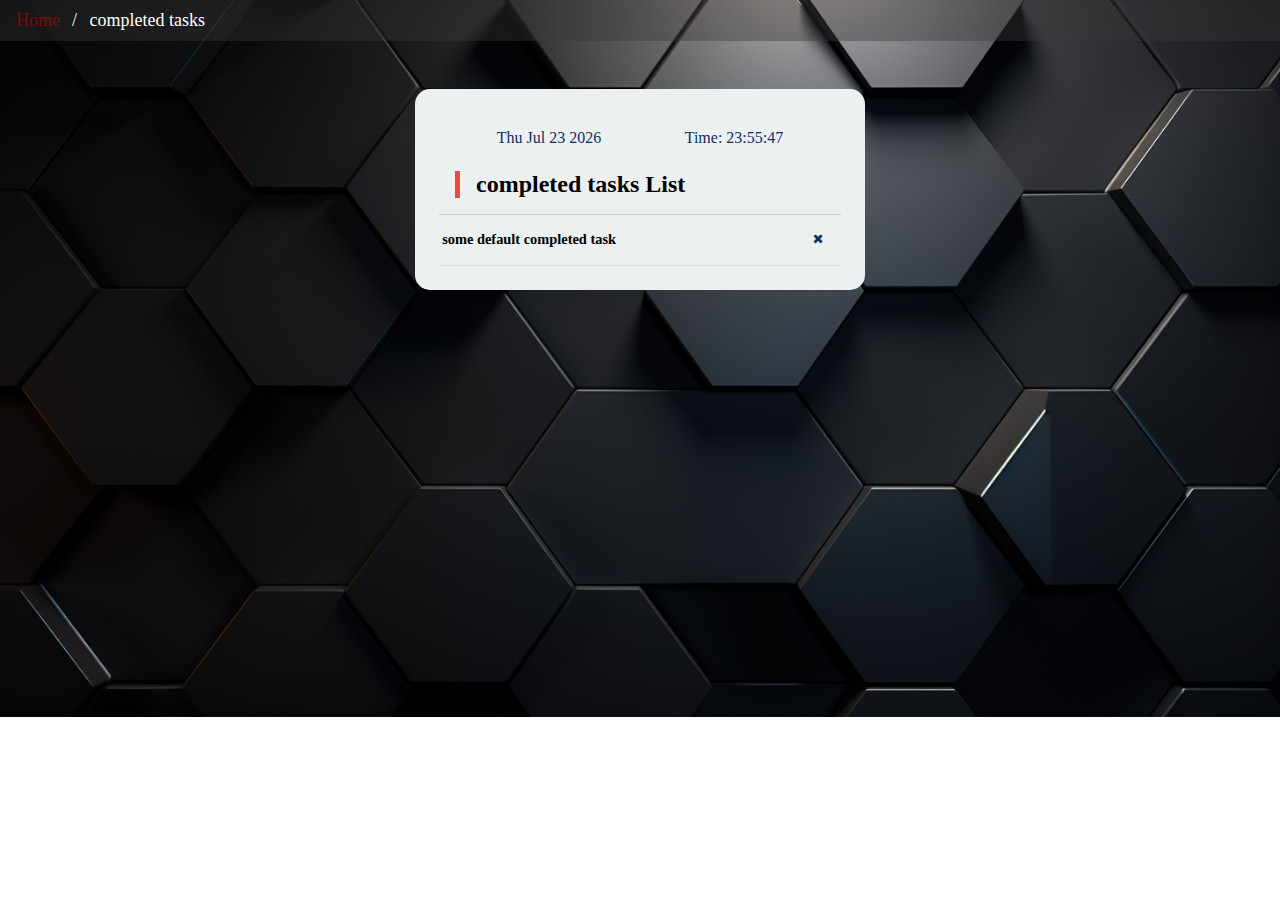
<file: done.html>
<!DOCTYPE html>
<html lang="en">
  <head>
    <meta charset="UTF-8" />
    <meta name="viewport" content="width=device-width, initial-scale=1.0" />
    <title>Undone tasks</title>
    <link rel="icon" type="image/x-icon" href="/img/done.png" />
    <link rel="stylesheet" href="CSS/task.css" />
    <link rel="stylesheet" href="CSS/1.css" />
    <link rel="stylesheet" href="CSS/undone.css" />
    <link rel="stylesheet" href="https://cdnjs.cloudflare.com/ajax/libs/font-awesome/4.7.0/css/font-awesome.min.css" />
  </head>
  
  <body onload="time()">
    <ul class="breadcrumb">
      <li><a href="index.html">Home</a></li>
      <li>completed tasks</li>
    </ul>

    <div class="todo-container">
      <div class="date-hour">
        <p id="date">Date</p>
        <p id="hour">Hour</p>
      </div>
      <header><h2>completed tasks List</h2></header>

      <!-- task List -->
      <div class="todo-list" id="todo-list">
        <div class="todo">
          <h3>some default completed task</h3>
          <button class="remove-todo"><i class="fa fa-close"></i></button>
        </div>
      </div>
    </div>

    <script src="js/undone.js"></script>
  </body>
</html>
</file>
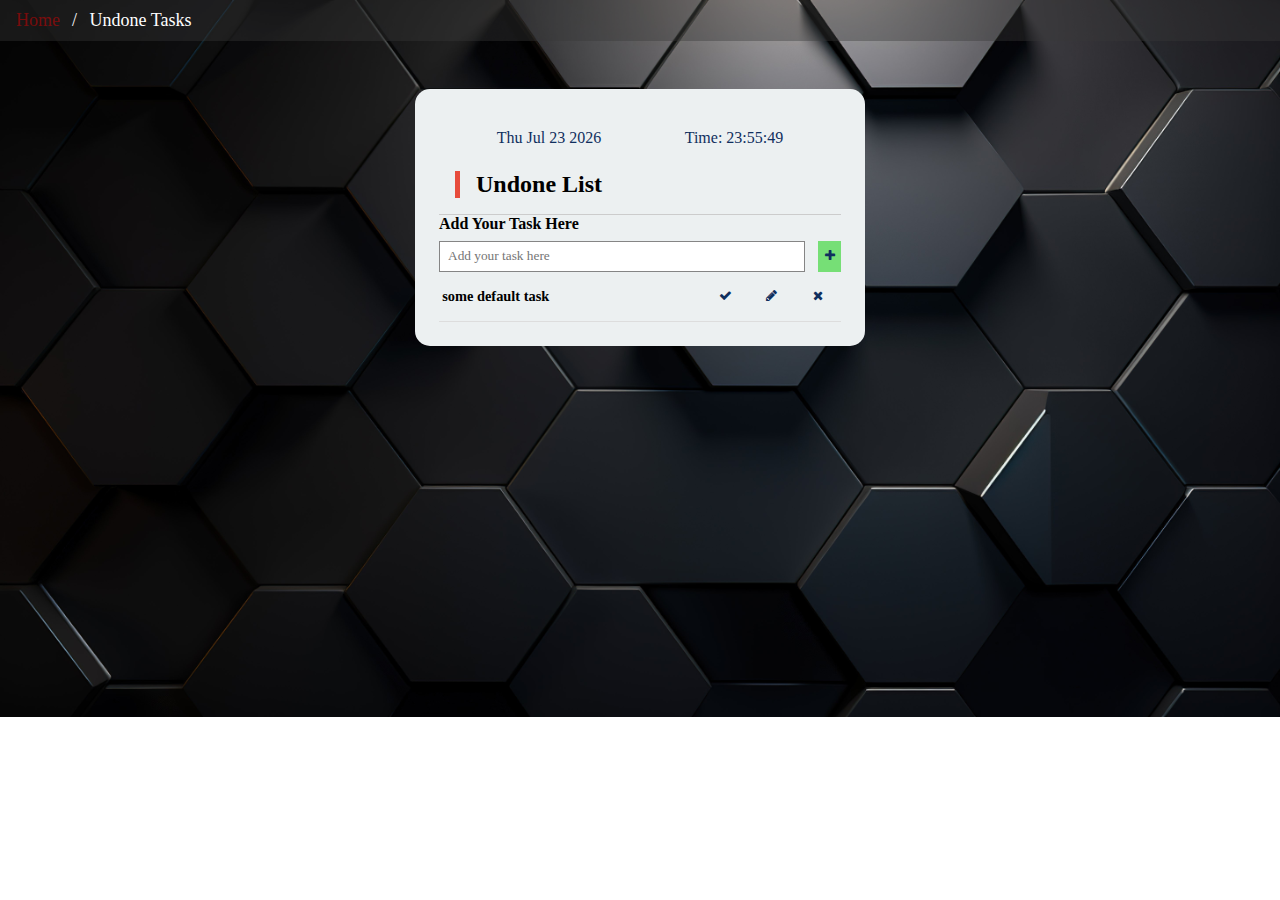
<file: undone.html>
<!DOCTYPE html>
<html lang="en">
  <head>
    <meta charset="UTF-8" />
    <meta name="viewport" content="width=device-width, initial-scale=1.0" />
    <title>Undone tasks</title>
    <link rel="icon" type="image/x-icon" href="/img/undone.png" />
    <link rel="stylesheet" href="CSS/task.css" />
    <link rel="stylesheet" href="CSS/1.css" />
    <link rel="stylesheet" href="CSS/undone.css">
    <link rel="stylesheet" href="https://cdnjs.cloudflare.com/ajax/libs/font-awesome/4.7.0/css/font-awesome.min.css">
  </head>
  <body onload="time()">
    <ul class="breadcrumb">
      <li><a href="index.html">Home</a></li>
      <li>Undone Tasks</li>
    </ul>
    <!-- <div class="contain">
      <h1>Welcome to Upcoming tasks.</h1>
    </div> -->
    <div class="todo-container">
      <div class="date-hour">
        <p id="date">Date</p>
        <p id="hour">Hour</p>
      </div>
      <header><h2>Undone List</h2></header>

      <!--Add task,form -->
      <form action="" id="todo-form">
        <p>Add Your Task Here</p>
        <div class="form-control">
          <input type="text" id="todo-input" placeholder="Add your task here" />
          <button type="submit"><i class="fa fa-plus"></i></button>
        </div>
      </form>

      <!-- edit task,form -->
      <form action="" id="edit-form" class="hide">
        <p>Edit Your Task</p>
        <div class="form-control">
          <input type="text" id="edit-input" placeholder="Add your next task here" />
          <button type="submit"><i class="fa fa-check"></i></button>
        </div>
        <button  type="button" id="cancel-edit-btn">Cancel</button>
      </form>

      <!-- task List -->
      <div class="todo-list" id="todo-list">
        <div class="todo">
            <h3>some default task</h3>
            <button class="finish-todo"><i class="fa fa-check"></i></button>
            <button class="edit-todo"><i class="fa fa-pencil"></i></button>
            <button class="remove-todo"><i class="fa fa-close"></i></button>
        </div>
      </div>
    </div>

    <script src="js/undone.js"></script>
  </body>
</html>
</file>
<file: CSS/task.css>
ul.breadcrumb {
    padding: 10px 16px;
    list-style: none;
    background-color: #39393964;
    color: white;
  }
  
  ul.breadcrumb li {
    display: inline;
    font-size: 18px;
  }
  
  /* Add a slash symbol (/) before/behind each list item */
  ul.breadcrumb li+li:before {
    padding: 8px;
    color: rgb(249, 249, 249);
    content: "/\00a0";
  }
  
  ul.breadcrumb li a {
    color: #d80202;
    opacity: 0.5;
    text-decoration: none;
  }
  
  ul.breadcrumb li a:hover {
    color: #d80202;
    opacity: 1;
  }
  h1{
    color: white;
  }

  .contain{
    width: 100%;
    max-width: 540px;
    background: rgba(255, 255, 255, 0.205);
    margin: 100px auto 20px;
    padding: 40px 30px 70px;
  }
</file>
<file: CSS/1.css>
* {
    margin: 0;
    padding: 0;
    font-family: 'poppins', sans-sarif;
    box-sizing: border-box;
}

body{
    background-image: linear-gradient(rgba(0,0,0,0.6),rgba(0,0,0,0.6)),url("/img/bg.jpg");
    background-repeat: no-repeat;
    background-size: cover;
    background-blend-mode: lighten;
}
img{
    margin-top: 20px;
    width: 15%;
}
span{
    color: red;
}
nav{
    background-color: #39393964;
    font-size: 55px;
    text-align: center;
    color: #f0cb92e9;
    margin-top: 2px;
}

.btn1{
    background-color: #04040efb;
    padding: 15px 32px;
    text-align: center;
    justify-content: center;
    display: inline-block;
    color: white;
    font-size: 20px;
    margin:  45px 20px;
    cursor: pointer;
    opacity: 0.6;
    transition: 0.3s;
}
a{
    text-decoration: none;
    color: white;
}
.btn1:hover {
    opacity: 1;
    background-color: #0d0d21;
    border: 1px solid rgba(255, 255, 255, 0.961);
}
</file>
<file: CSS/undone.css>
.form-control{
    display: flex;
}
.form-control input{
    flex: 1;
    outline: 0;
    box-shadow: none;
    border: 1px solid #858585;
}
.form-control button{
    background-color: #76df76;
    border: 0px;
}
.form-control button:hover{
    background-color: green;
}
.date-hour{
    display: flex;
    justify-content: space-around;align-items: center;
    padding: 1rem 1rem 1.5rem 1rem;
    font-size: 16px;
    color: #102f5e;
}
button{
    background-color: darkorange;
    color: #102f5e;
    border: 2px solid #102f5e;
    padding: 0.2rem 0.4rem;
    font-size: 0.8rem;
    cursor: pointer;
    justify-content: center;
    align-items: center;
    transition: 0.4s;
    border: 1px solid #f5880e;
}
button:hover{
    background-color: orangered;
    color: white;
}

input{
    padding: 0.4rem 0.5rem;
}
.hide{
    display: none;
}
.todo-container{
    background-color: #ecf0f1;
    border-radius: 15px;
    width: 450px;
    margin: 3rem auto;
    padding: 1.5rem;
}
.todo-container header{
    padding: 0 1rem 1rem;
    border-bottom:1px solid  #ccc ;
}
header > h2{
    padding-left: 16px;
    border-left: 5px solid #e74c3c;
}

#todo-form > p, #edit-form > p{
    margin-bottom: 0.5rem;
    font-weight: bold;
}
.form-control > input{
    margin-right: 0.8rem;
}
#cancel-edit-btn {
    margin-top: 1rem;
}
.todo{
    display: flex;
    justify-content: space-around;
    align-items: center;
    padding: 0.3rem 0.2rem;
    border-bottom: 1px solid #ddd;
    transition: 0.3s;
}
.todo h3{
    flex: 1;
    font-size: 0.9rem;
}
.todo button{
    margin-left: 0.4rem;
    border-radius: 50%;
    width: 40px;
    height: 40px;
    border: none;
    background: #ecf0f1;
}
.done{
    background-color: green;
}
.done h3{
    color: white;
    text-decoration: line-through;
    font-style: italic;
}

.todo button:hover, .done button{
    background-color: #395169;
    color: #ecf0f1;
}
.done > button:hover {
    background-color: #ecf0f1;
    color: #102f5e;
}
#todo-list{
    max-height: 220px;
    overflow: auto;
}
</file>
